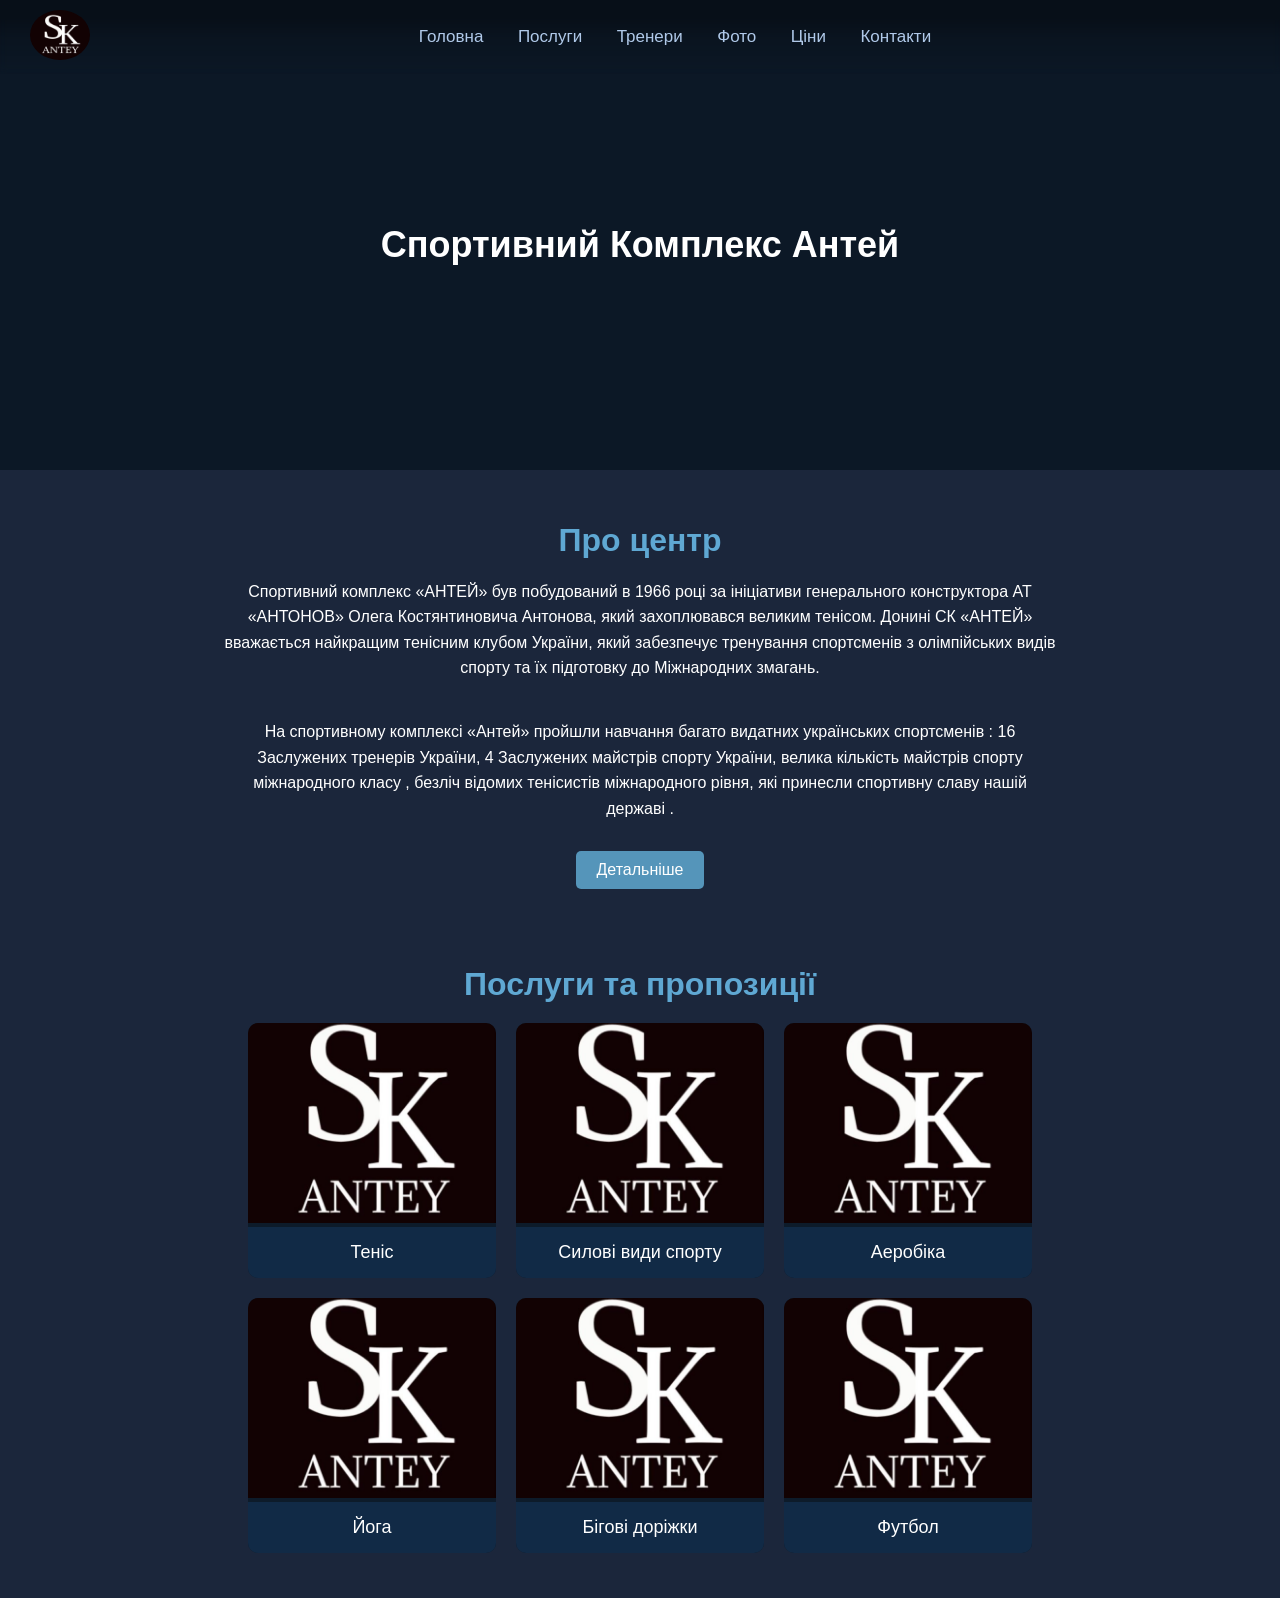
<file: index.html>
<!DOCTYPE html>
<html lang="uk">

<head>
    <meta charset="UTF-8">
    <meta name="viewport" content="width=device-width, initial-scale=1.0">
    <title>Антей || Спортивний комлекс</title>
    <link rel="stylesheet" href="styles.css">
</head>

<body>
    <header class="header">
        <div class="logo">
            <a href="index.html">
                <img src="static/logo.jpeg" alt="Logo">
            </a>
        </div>
    
        <nav class="nav">
            <a href="index.html">Головна</a>
            <a href="services.html">Послуги</a>
            <a href="team.html">Тренери</a>
            <a href="gallery.html">Фото</a>
            <a href="prices.html">Ціни</a>
            <a href="contacts.html">Контакти</a>
        </nav>
        <div></div>
    
        <button class="burger" aria-label="Menu">
            <span></span>
            <span></span>
            <span></span>
        </button>
    </header>

    <section class="hero">
        <div class="hero-content">
            <h1>Спортивний Комплекс Антей</h1>
        </div>
    </section>

    <section class="info">
        <h2>Про центр</h2>
        <p class="info-text">
            Спортивний комплекс «АНТЕЙ» був побудований в 1966 році за ініціативи генерального конструктора АТ «АНТОНОВ»
            Олега Костянтиновича Антонова, який захоплювався великим тенісом. Донині СК «АНТЕЙ» вважається найкращим
            тенісним клубом України, який забезпечує тренування спортсменів з олімпійських видів спорту та їх підготовку
            до Міжнародних змагань.
        </p>&nbsp;
        <p class="info-text">
            На спортивному комплексі «Антей» пройшли навчання багато видатних українських спортсменів : 16 Заслужених
            тренерів України, 4 Заслужених майстрів спорту України, велика кількість майстрів спорту міжнародного класу
            , безліч відомих тенісистів міжнародного рівня, які принесли спортивну славу нашій державі .
        </p>
        <a href="detailed-info.html" class="btn-details">Детальніше</a>

    </section>

    <section class="info">
        <h2>Послуги та пропозиції</h2>
        <div class="offers-grid">
            <a href="prices.html" class="offer-card">
                <img src="static/logo.jpeg" alt="Тренери клубу">
                <div class="offer-title">Теніс</div>
            </a>
            <a href="prices.html" class="offer-card">
                <img src="static/logo.jpeg" alt="Оренда корту">
                <div class="offer-title">Силові види спорту</div>
            </a>
            <a href="prices.html" class="offer-card">
                <img src="static/logo.jpeg" alt="Індивідуальні та спліт-тренування">
                <div class="offer-title">Аеробіка</div>
            </a>
        </div>
        <div class="offers-grid">
            <a href="prices.html" class="offer-card">
                <img src="static/logo.jpeg" alt="Індивідуальні та спліт-тренування">
                <div class="offer-title">Йога</div>
            </a>
            <a href="prices.html" class="offer-card">
                <img src="static/logo.jpeg" alt="Індивідуальні та спліт-тренування">
                <div class="offer-title">Бігові доріжки</div>
            </a>
            <a href="prices.html" class="offer-card">
                <img src="static/logo.jpeg" alt="Індивідуальні та спліт-тренування">
                <div class="offer-title">Футбол</div>
            </a>
        </div>         
    </section>
    <script src="script.js"></script>
</body>

</html>
</file>
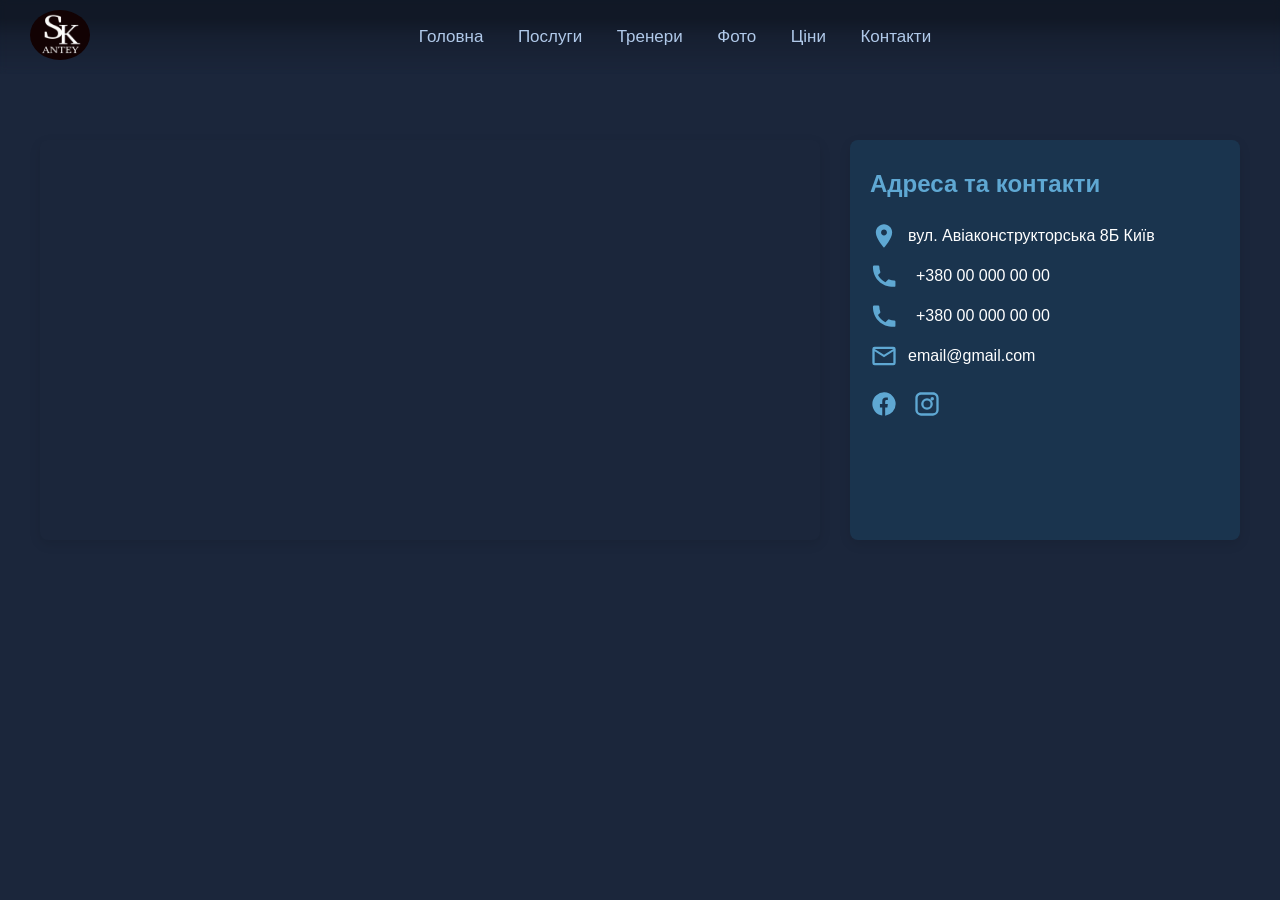
<file: contacts.html>
<!DOCTYPE html>
<html lang="uk">

<head>
    <meta charset="UTF-8">
    <meta name="viewport" content="width=device-width, initial-scale=1.0">
    <title>Антей || Спортивний комлекс</title>
    <link rel="stylesheet" href="styles.css">
</head>

<body>
    <header class="header">
        <div class="logo">
            <a href="index.html">
                <img src="static/logo.jpeg" alt="Logo">
            </a>
        </div>
    
        <nav class="nav">
            <a href="index.html">Головна</a>
            <a href="services.html">Послуги</a>
            <a href="team.html">Тренери</a>
            <a href="gallery.html">Фото</a>
            <a href="prices.html">Ціни</a>
            <a href="contacts.html">Контакти</a>
        </nav>
        <div></div>
    
        <button class="burger" aria-label="Menu">
            <span></span>
            <span></span>
            <span></span>
        </button>
    </header>
<div class=" paddingTop-100">
    <section class="contact-section">
        <div class="map-container" style="width:100%; height:400px;">
            <iframe src="https://www.google.com/maps?q=50.4617574,30.3840166&hl=es;z=14&output=embed" width="100%"
                height="100%" style="border:0;" allowfullscreen="" loading="lazy"
                referrerpolicy="no-referrer-when-downgrade">
            </iframe>
        </div>

        <div class="contact-details">
            <h3>Адреса та контакти</h3>
            <ul>
                <li>
                    <!-- іконка місцезнаходження -->
                    <svg viewBox="0 0 24 24" style="width: 28px; height: 28px; vertical-align: middle;">
                        <path
                            d="M12 2C8.14 2 5 5.14 5 9c0 5.25 7 13 7 13s7-7.75 7-13c0-3.86-3.14-7-7-7zm0 9.5c-1.38 0-2.5-1.12-2.5-2.5S10.62 6.5 12 6.5s2.5 1.12 2.5 2.5S13.38 11.5 12 11.5z" />
                    </svg>
                    вул. Авіаконструкторська 8Б Київ
                </li>
                <li>
                    <!-- іконка телефону -->
                    <svg viewBox="0 0 24 24" style="width: 28px; height: 28px; vertical-align: middle;">
                        <path d="M6.62 10.79a15.053 15.053 0 006.59 6.59l2.2-2.2a1 1 0 011.11-.21 
              11.72 11.72 0 004.29.82 1 1 0 011 1v3.5a1 1 0 01-1 1C10.07 21.5 2.5 
              13.93 2.5 4a1 1 0 011-1h3.5a1 1 0 011 1c0 1.48.28 2.93.82 
              4.29a1 1 0 01-.21 1.11l-2.2 2.2z" />
                    </svg>
                    <div style="display: inline-block; margin-left: 8px;">
                         <a href="tel:+380000000000" style="display: block;">+380 00 000 00 00</a>
                    </div>
                </li>
                <li>
                    <!-- іконка телефону -->
                    <svg viewBox="0 0 24 24" style="width: 28px; height: 28px; vertical-align: middle;">
                        <path d="M6.62 10.79a15.053 15.053 0 006.59 6.59l2.2-2.2a1 1 0 011.11-.21 
              11.72 11.72 0 004.29.82 1 1 0 011 1v3.5a1 1 0 01-1 1C10.07 21.5 2.5 
              13.93 2.5 4a1 1 0 011-1h3.5a1 1 0 011 1c0 1.48.28 2.93.82 
              4.29a1 1 0 01-.21 1.11l-2.2 2.2z" />
                    </svg>
                    <div style="display: inline-block; margin-left: 8px;">
                        <a href="tel:+380000000000" style="display: block;">+380 00 000 00 00</a>
                     </div>
                </li>
                <li>
                    <!-- іконка листа -->
                    <svg viewBox="0 0 24 24" style="width: 28px; height: 28px; vertical-align: middle;">
                        <path
                            d="M20 4H4a2 2 0 00-2 2v12a2 2 0 002 2h16a2 2 0 002-2V6a2 2 0 00-2-2zm0 2l-8 5-8-5h16zm0 12H4V8l8 5 8-5v10z" />
                    </svg>
                    <a href="mailto:email@gmail.com">email@gmail.com</a>
                </li>
            </ul>

            <div class="social-icons">
                <a href="#"><svg viewBox="0 0 24 24" style="width: 28px; height: 28px; vertical-align: middle;">
                        <path
                            d="M22 12a10 10 0 10-11.5 9.9v-7h-2v-3h2v-2.3c0-2 1.2-3.1 3-3.1.9 0 1.8.1 1.8.1v2h-1c-1 0-1.3.6-1.3 1.2V12h2.3l-.4 3h-1.9v7A10 10 0 0022 12z" />
                    </svg></a>
                <a href="#"><svg viewBox="0 0 24 24" style="width: 28px; height: 28px; vertical-align: middle;">

                        <path
                            d="M7 2C4.24 2 2 4.24 2 7v10c0 2.76 2.24 5 5 5h10c2.76 0 5-2.24 5-5V7c0-2.76-2.24-5-5-5H7zm10 2a3 3 0 013 3v10a3 3 0 01-3 3H7a3 3 0 01-3-3V7a3 3 0 013-3h10zm-5 3a5 5 0 100 10 5 5 0 000-10zm0 2a3 3 0 110 6 3 3 0 010-6zm4.5-3a1.5 1.5 0 110 3 1.5 1.5 0 010-3z" />
                    </svg></a>
            </div>
        </div>
    </section>
</div>
<script src="script.js"></script>
</body>
</html>
</file>
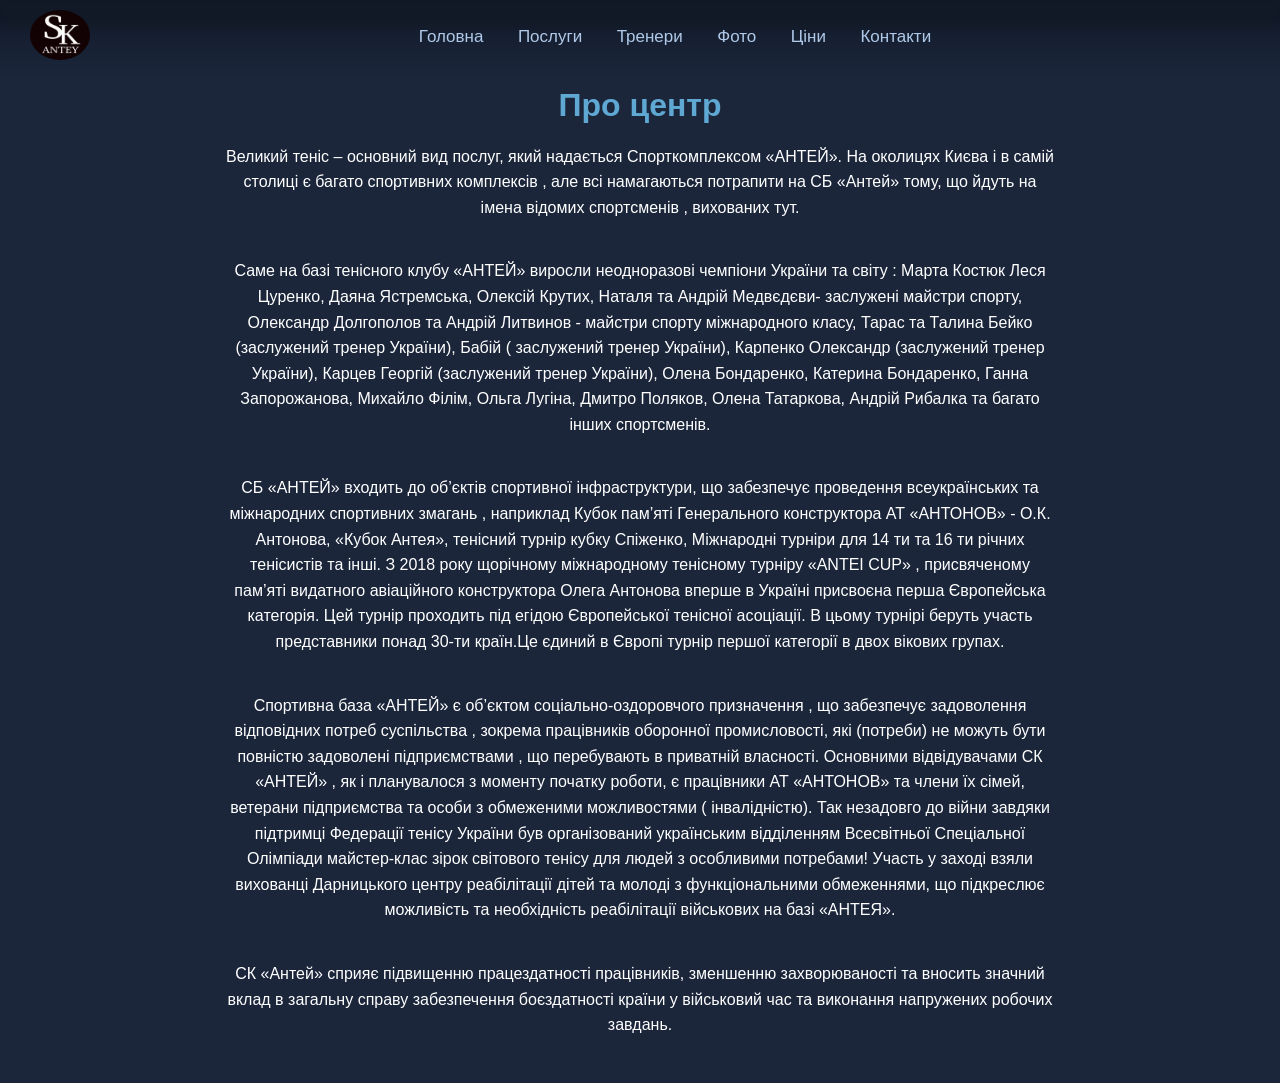
<file: detailed-info.html>
<!DOCTYPE html>
<html lang="uk">

<head>
    <meta charset="UTF-8">
    <meta name="viewport" content="width=device-width, initial-scale=1.0">
    <title>Антей || Спортивний комлекс</title>
    <link rel="stylesheet" href="styles.css">
</head>

<body>

    <header class="header">
        <div class="logo">
            <a href="index.html">
                <img src="static/logo.jpeg" alt="Logo">
            </a>
        </div>
    
        <nav class="nav">
            <a href="index.html">Головна</a>
            <a href="services.html">Послуги</a>
            <a href="team.html">Тренери</a>
            <a href="gallery.html">Фото</a>
            <a href="prices.html">Ціни</a>
            <a href="contacts.html">Контакти</a>
        </nav>
        <div></div>
    
        <button class="burger" aria-label="Menu">
            <span></span>
            <span></span>
            <span></span>
        </button>
    </header>

    <section class="info paddingTop-60">
        <h2>Про центр</h2>
        <p class="info-text">
            Великий теніс – основний вид послуг, який надається Спорткомплексом «АНТЕЙ». На околицях Києва і в самій столиці є багато спортивних комплексів , але всі намагаються потрапити  на СБ «Антей» тому, що йдуть на імена відомих спортсменів , вихованих тут. 
        </p>&nbsp;
        <p class="info-text">
            Саме на базі тенісного клубу «АНТЕЙ» виросли неодноразові чемпіони України та світу : Марта Костюк  Леся Цуренко,  Даяна Ястремська, Олексій Крутих, Наталя та Андрій Медвєдєви- заслужені майстри спорту, Олександр Долгополов та Андрій Литвинов - майстри спорту міжнародного класу, Тарас та Талина Бейко (заслужений тренер України), Бабій ( заслужений тренер України), Карпенко Олександр (заслужений тренер України), Карцев Георгій (заслужений тренер України),  Олена Бондаренко, Катерина Бондаренко, Ганна Запорожанова, Михайло Філім, Ольга Лугіна, Дмитро Поляков, Олена Татаркова, Андрій Рибалка та багато інших спортсменів. 
        </p>&nbsp;
        <p class="info-text">
            СБ «АНТЕЙ» входить до об’єктів спортивної інфраструктури, що забезпечує проведення всеукраїнських та міжнародних спортивних змагань , наприклад Кубок пам’яті Генерального конструктора АТ «АНТОНОВ» - О.К. Антонова,  «Кубок Антея», тенісний турнір кубку Спіженко, Міжнародні турніри  для 14 ти та 16 ти річних тенісистів та інші. З 2018 року щорічному міжнародному тенісному турніру «ANTEI CUP» , присвяченому пам’яті видатного авіаційного конструктора  Олега Антонова вперше в Україні присвоєна перша Європейська категорія. Цей турнір проходить під егідою Європейської тенісної асоціації. В цьому турнірі беруть участь представники понад 30-ти країн.Це єдиний в Європі турнір першої категорії в двох вікових групах. 
        </p>&nbsp;
        <p class="info-text">
            Спортивна база «АНТЕЙ» є об’єктом соціально-оздоровчого призначення , що забезпечує задоволення відповідних потреб суспільства , зокрема  працівників оборонної промисловості, які (потреби) не можуть бути повністю задоволені підприємствами , що перебувають в приватній власності. Основними відвідувачами СК «АНТЕЙ» , як і планувалося з моменту початку роботи, є працівники АТ «АНТОНОВ» та члени їх сімей, ветерани підприємства та особи з обмеженими можливостями ( інвалідністю). Так незадовго до війни завдяки підтримці Федерації тенісу України  був організований українським відділенням Всесвітньої Спеціальної Олімпіади майстер-клас зірок  світового тенісу для людей з особливими потребами! Участь у заході взяли вихованці  Дарницького центру реабілітації дітей та молоді з функціональними обмеженнями, що підкреслює можливість та необхідність реабілітації військових на базі «АНТЕЯ».
        </p>&nbsp;
        <p class="info-text">
            СК «Антей» сприяє підвищенню працездатності працівників, зменшенню захворюваності та вносить значний вклад в загальну справу  забезпечення боєздатності країни у військовий час та виконання напружених робочих завдань. 
        </p>
    </section>
    <script src="script.js"></script>
</body>
</html>
</file>
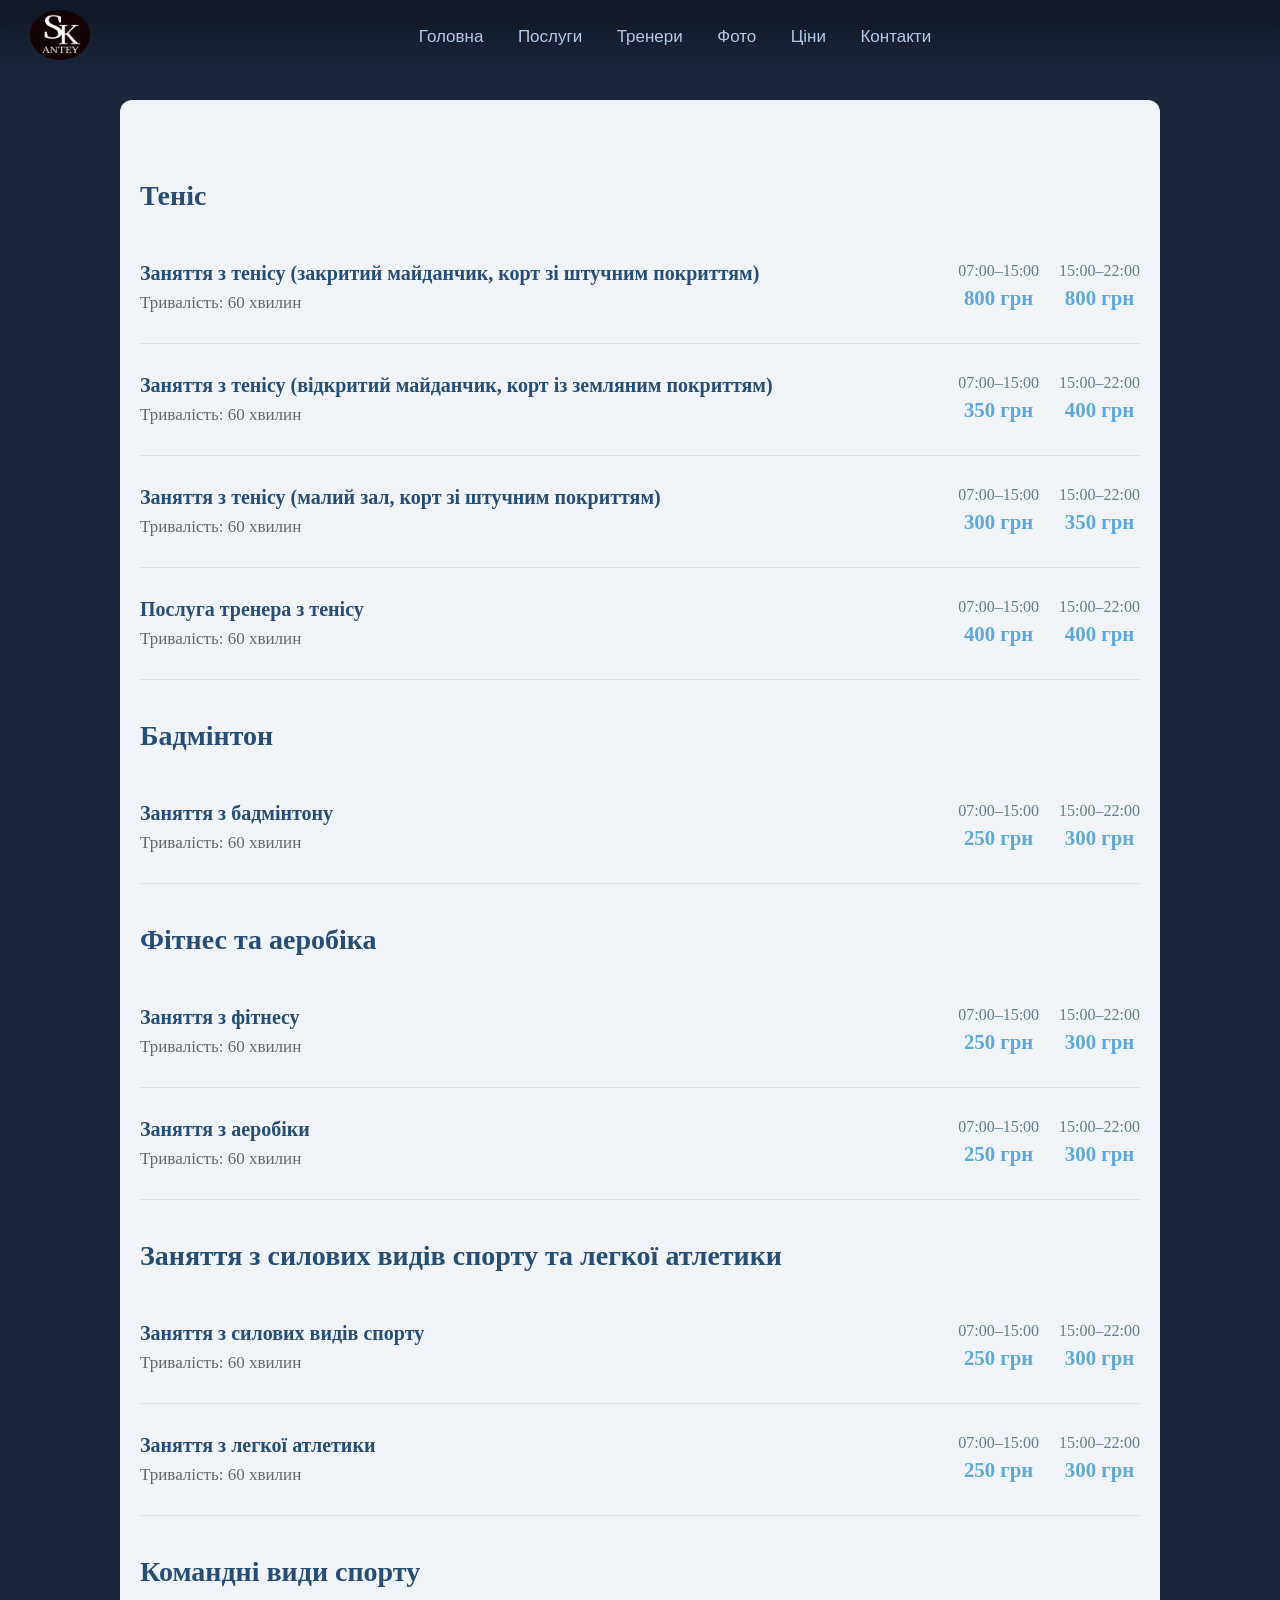
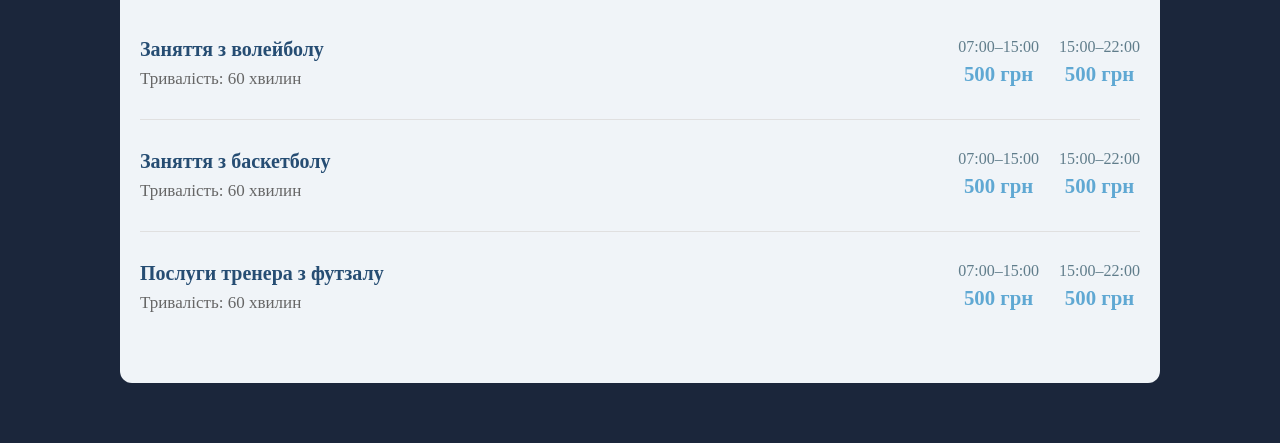
<file: prices.html>
<!DOCTYPE html>
<html lang="uk">

<head>
    <meta charset="UTF-8">
    <meta name="viewport" content="width=device-width, initial-scale=1.0">
    <title>Антей || Спортивний комлекс</title>
    <link rel="stylesheet" href="styles.css">
</head>

<body>
    <header class="header">
        <div class="logo">
            <a href="index.html">
                <img src="static/logo.jpeg" alt="Logo">
            </a>
        </div>
    
        <nav class="nav">
            <a href="index.html">Головна</a>
            <a href="services.html">Послуги</a>
            <a href="team.html">Тренери</a>
            <a href="gallery.html">Фото</a>
            <a href="prices.html">Ціни</a>
            <a href="contacts.html">Контакти</a>
        </nav>
        <div></div>
    
        <button class="burger" aria-label="Menu">
            <span></span>
            <span></span>
            <span></span>
        </button>
    </header>

    <div class="prices-fonts">
        <div class="paddingTop-100"></div>
        <section class="services-pricing">
            <h2 class="subsection-title">Теніс</h2>

            <div class="service-plan">
                <div class="plan-info">
                    <h3>Заняття з тенісу (закритий майданчик, корт зі штучним покриттям)</h3>
                    <p class="plan-duration">Тривалість: 60 хвилин</p>
                </div>
                <div class="plan-prices">
                    <div>
                        <span class="label">07:00–15:00</span>
                        <span class="amount">800 грн</span>
                    </div>
                    <div>
                        <span class="label">15:00–22:00</span>
                        <span class="amount">800 грн</span>
                    </div>
                </div>
            </div>

            <div class="service-plan">
                <div class="plan-info">
                    <h3>Заняття з тенісу (відкритий майданчик, корт із земляним покриттям)</h3>
                    <p class="plan-duration">Тривалість: 60 хвилин</p>
                </div>
                <div class="plan-prices">
                    <div>
                        <span class="label">07:00–15:00</span>
                        <span class="amount">350 грн</span>
                    </div>
                    <div>
                        <span class="label">15:00–22:00</span>
                        <span class="amount">400 грн</span>
                    </div>
                </div>
            </div>

            <div class="service-plan">
                <div class="plan-info">
                    <h3>Заняття з тенісу (малий зал, корт зі штучним покриттям)</h3>
                    <p class="plan-duration">Тривалість: 60 хвилин</p>
                </div>
                <div class="plan-prices">
                    <div>
                        <span class="label">07:00–15:00</span>
                        <span class="amount">300 грн</span>
                    </div>
                    <div>
                        <span class="label">15:00–22:00</span>
                        <span class="amount">350 грн</span>
                    </div>
                </div>
            </div>

            <div class="service-plan">
                <div class="plan-info">
                    <h3>Послуга тренера з тенісу</h3>
                    <p class="plan-duration">Тривалість: 60 хвилин</p>
                </div>
                <div class="plan-prices">
                    <div>
                        <span class="label">07:00–15:00</span>
                        <span class="amount">400 грн</span>
                    </div>
                    <div>
                        <span class="label">15:00–22:00</span>
                        <span class="amount">400 грн</span>
                    </div>
                </div>
            </div>

            <h2 class="subsection-title">Бадмінтон</h2>
            <div class="service-plan">
                <div class="plan-info">
                    <h3>Заняття з бадмінтону </h3>
                    <p class="plan-duration">Тривалість: 60 хвилин</p>
                </div>
                <div class="plan-prices">
                    <div>
                        <span class="label">07:00–15:00</span>
                        <span class="amount">250 грн</span>
                    </div>
                    <div>
                        <span class="label">15:00–22:00</span>
                        <span class="amount">300 грн</span>
                    </div>
                </div>
            </div>
            <h2 class="subsection-title">Фітнес та аеробіка</h2>
            <div class="service-plan">
                <div class="plan-info">
                    <h3>Заняття з фітнесу</h3>
                    <p class="plan-duration">Тривалість: 60 хвилин</p>
                </div>
                <div class="plan-prices">
                    <div>
                        <span class="label">07:00–15:00</span>
                        <span class="amount">250 грн</span>
                    </div>
                    <div>
                        <span class="label">15:00–22:00</span>
                        <span class="amount">300 грн</span>
                    </div>
                </div>
            </div>
            <div class="service-plan">
                <div class="plan-info">
                    <h3>Заняття з аеробіки</h3>
                    <p class="plan-duration">Тривалість: 60 хвилин</p>
                </div>
                <div class="plan-prices">
                    <div>
                        <span class="label">07:00–15:00</span>
                        <span class="amount">250 грн</span>
                    </div>
                    <div>
                        <span class="label">15:00–22:00</span>
                        <span class="amount">300 грн</span>
                    </div>
                </div>
            </div>
            <h2 class="subsection-title">Заняття з силових видів спорту та легкої атлетики</h2>
            <div class="service-plan">
                <div class="plan-info">
                    <h3>Заняття з силових видів спорту </h3>
                    <p class="plan-duration">Тривалість: 60 хвилин</p>
                </div>
                <div class="plan-prices">
                    <div>
                        <span class="label">07:00–15:00</span>
                        <span class="amount">250 грн</span>
                    </div>
                    <div>
                        <span class="label">15:00–22:00</span>
                        <span class="amount">300 грн</span>
                    </div>
                </div>
            </div>
            <div class="service-plan">
                <div class="plan-info">
                    <h3>Заняття з легкої атлетики </h3>
                    <p class="plan-duration">Тривалість: 60 хвилин</p>
                </div>
                <div class="plan-prices">
                    <div>
                        <span class="label">07:00–15:00</span>
                        <span class="amount">250 грн</span>
                    </div>
                    <div>
                        <span class="label">15:00–22:00</span>
                        <span class="amount">300 грн</span>
                    </div>
                </div>
            </div>
            <h2 class="subsection-title">Командні види спорту</h2>
            <div class="service-plan">
                <div class="plan-info">
                    <h3>Заняття з волейболу</h3>
                    <p class="plan-duration">Тривалість: 60 хвилин</p>
                </div>
                <div class="plan-prices">
                    <div>
                        <span class="label">07:00–15:00</span>
                        <span class="amount">500 грн</span>
                    </div>
                    <div>
                        <span class="label">15:00–22:00</span>
                        <span class="amount">500 грн</span>
                    </div>
                </div>
            </div>
            <div class="service-plan">
                <div class="plan-info">
                    <h3>Заняття з баскетболу</h3>
                    <p class="plan-duration">Тривалість: 60 хвилин</p>
                </div>
                <div class="plan-prices">
                    <div>
                        <span class="label">07:00–15:00</span>
                        <span class="amount">500 грн</span>
                    </div>
                    <div>
                        <span class="label">15:00–22:00</span>
                        <span class="amount">500 грн</span>
                    </div>
                </div>
            </div>
            <div class="service-plan">
                <div class="plan-info">
                    <h3>Послуги тренера з футзалу</h3>
                    <p class="plan-duration">Тривалість: 60 хвилин</p>
                </div>
                <div class="plan-prices">
                    <div>
                        <span class="label">07:00–15:00</span>
                        <span class="amount">500 грн</span>
                    </div>
                    <div>
                        <span class="label">15:00–22:00</span>
                        <span class="amount">500 грн</span>
                    </div>
                </div>
            </div>
        </section>
    </div>
    <script src="script.js"></script>
</body>
</html>
</file>
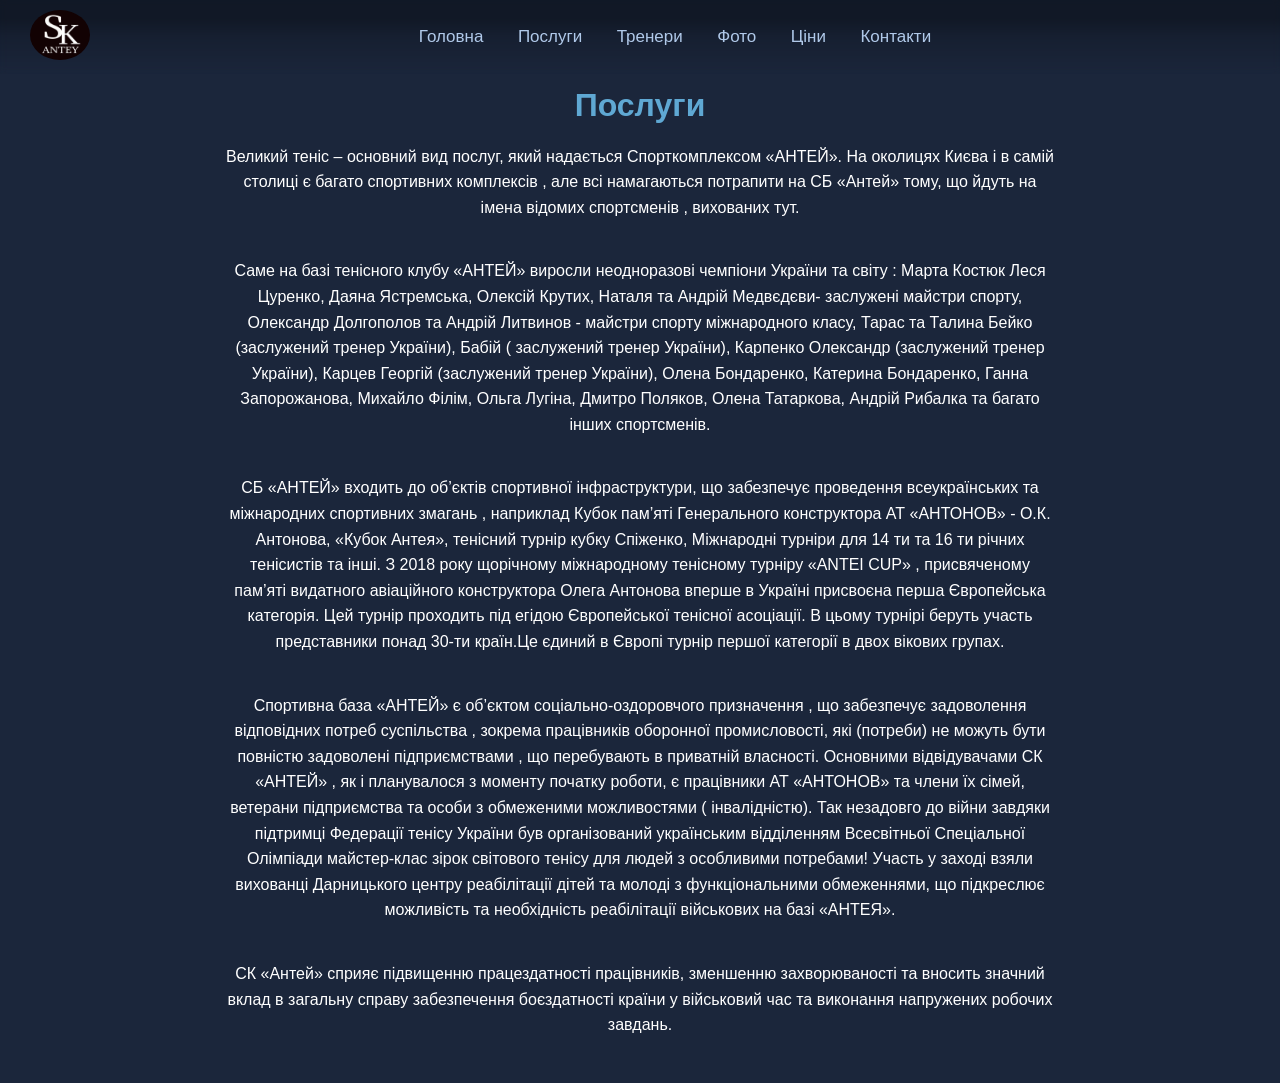
<file: services.html>
<!DOCTYPE html>
<html lang="uk">

<head>
    <meta charset="UTF-8">
    <meta name="viewport" content="width=device-width, initial-scale=1.0">
    <title>Антей || Спортивний комлекс</title>
    <link rel="stylesheet" href="styles.css">
</head>

<body>
    <header class="header">
        <div class="logo">
            <a href="index.html">
                <img src="static/logo.jpeg" alt="Logo">
            </a>
        </div>
    
        <nav class="nav">
            <a href="index.html">Головна</a>
            <a href="services.html">Послуги</a>
            <a href="team.html">Тренери</a>
            <a href="gallery.html">Фото</a>
            <a href="prices.html">Ціни</a>
            <a href="contacts.html">Контакти</a>
        </nav>
        <div></div>
    
        <button class="burger" aria-label="Menu">
            <span></span>
            <span></span>
            <span></span>
        </button>
    </header>
    <section class="info paddingTop-60">
        <h2>Послуги</h2>
        <p class="info-text">
            Великий теніс – основний вид послуг, який надається Спорткомплексом «АНТЕЙ». На околицях Києва і в самій столиці є багато спортивних комплексів , але всі намагаються потрапити  на СБ «Антей» тому, що йдуть на імена відомих спортсменів , вихованих тут. 
        </p>&nbsp;
        <p class="info-text">
            Саме на базі тенісного клубу «АНТЕЙ» виросли неодноразові чемпіони України та світу : Марта Костюк  Леся Цуренко,  Даяна Ястремська, Олексій Крутих, Наталя та Андрій Медвєдєви- заслужені майстри спорту, Олександр Долгополов та Андрій Литвинов - майстри спорту міжнародного класу, Тарас та Талина Бейко (заслужений тренер України), Бабій ( заслужений тренер України), Карпенко Олександр (заслужений тренер України), Карцев Георгій (заслужений тренер України),  Олена Бондаренко, Катерина Бондаренко, Ганна Запорожанова, Михайло Філім, Ольга Лугіна, Дмитро Поляков, Олена Татаркова, Андрій Рибалка та багато інших спортсменів. 
        </p>&nbsp;
        <p class="info-text">
            СБ «АНТЕЙ» входить до об’єктів спортивної інфраструктури, що забезпечує проведення всеукраїнських та міжнародних спортивних змагань , наприклад Кубок пам’яті Генерального конструктора АТ «АНТОНОВ» - О.К. Антонова,  «Кубок Антея», тенісний турнір кубку Спіженко, Міжнародні турніри  для 14 ти та 16 ти річних тенісистів та інші. З 2018 року щорічному міжнародному тенісному турніру «ANTEI CUP» , присвяченому пам’яті видатного авіаційного конструктора  Олега Антонова вперше в Україні присвоєна перша Європейська категорія. Цей турнір проходить під егідою Європейської тенісної асоціації. В цьому турнірі беруть участь представники понад 30-ти країн.Це єдиний в Європі турнір першої категорії в двох вікових групах. 
        </p>&nbsp;
        <p class="info-text">
            Спортивна база «АНТЕЙ» є об’єктом соціально-оздоровчого призначення , що забезпечує задоволення відповідних потреб суспільства , зокрема  працівників оборонної промисловості, які (потреби) не можуть бути повністю задоволені підприємствами , що перебувають в приватній власності. Основними відвідувачами СК «АНТЕЙ» , як і планувалося з моменту початку роботи, є працівники АТ «АНТОНОВ» та члени їх сімей, ветерани підприємства та особи з обмеженими можливостями ( інвалідністю). Так незадовго до війни завдяки підтримці Федерації тенісу України  був організований українським відділенням Всесвітньої Спеціальної Олімпіади майстер-клас зірок  світового тенісу для людей з особливими потребами! Участь у заході взяли вихованці  Дарницького центру реабілітації дітей та молоді з функціональними обмеженнями, що підкреслює можливість та необхідність реабілітації військових на базі «АНТЕЯ».
        </p>&nbsp;
        <p class="info-text">
            СК «Антей» сприяє підвищенню працездатності працівників, зменшенню захворюваності та вносить значний вклад в загальну справу  забезпечення боєздатності країни у військовий час та виконання напружених робочих завдань. 
        </p>
    </section>

    <script src="script.js"></script>
</body>

</html>
</file>
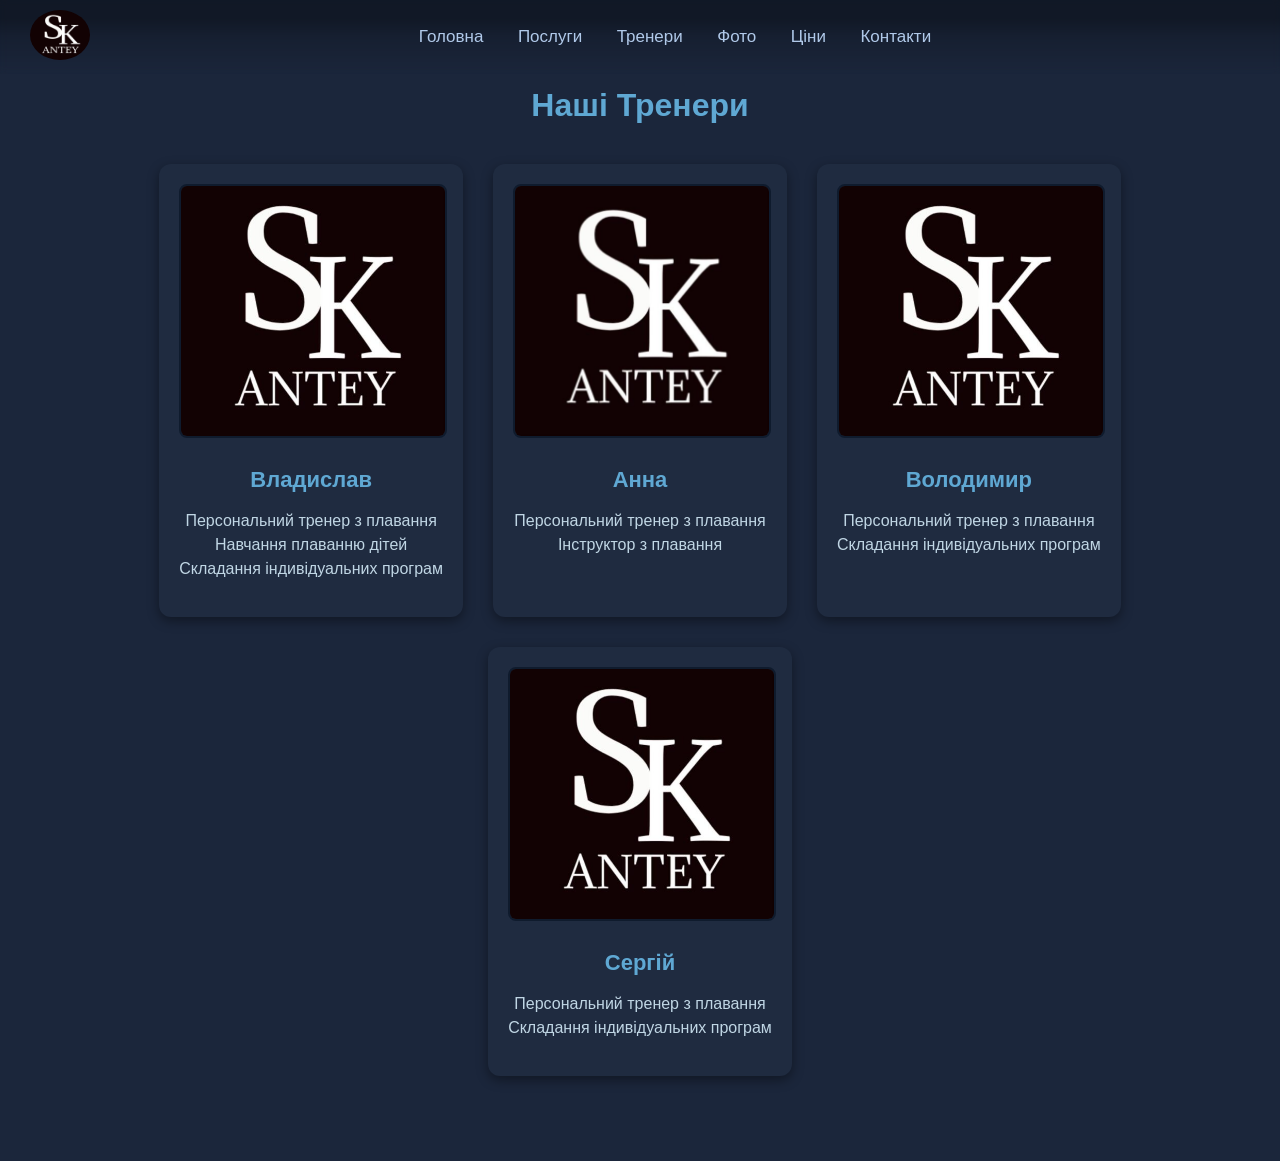
<file: team.html>
<!DOCTYPE html>
<html lang="uk">

<head>
    <meta charset="UTF-8">
    <meta name="viewport" content="width=device-width, initial-scale=1.0">
    <title>Антей || Спортивний комлекс</title>
    <link rel="stylesheet" href="styles.css">
</head>

<body>
    <header class="header">
        <div class="logo">
            <a href="index.html">
                <img src="static/logo.jpeg" alt="Logo">
            </a>
        </div>
    
        <nav class="nav">
            <a href="index.html">Головна</a>
            <a href="services.html">Послуги</a>
            <a href="team.html">Тренери</a>
            <a href="gallery.html">Фото</a>
            <a href="prices.html">Ціни</a>
            <a href="contacts.html">Контакти</a>
        </nav>
        <div></div>
    
        <button class="burger" aria-label="Menu">
            <span></span>
            <span></span>
            <span></span>
        </button>
    </header>

    <section class="info paddingTop-60">
        <h2>Наші Тренери</h2>

        <div class="team-grid">
            <div class="team-member">
                <img src="static/logo.jpeg" alt="Владислав">
                <h3>Владислав</h3>
                <p>Персональний тренер з плавання<br>Навчання плаванню дітей<br>Складання індивідуальних програм</p>
            </div>

            <div class="team-member">
                <img src="static/logo.jpeg" alt="Анна">
                <h3>Анна</h3>
                <p>Персональний тренер з плавання<br>Інструктор з плавання</p>
            </div>

            <div class="team-member">
                <img src="static/logo.jpeg" alt="Володимир">
                <h3>Володимир</h3>
                <p>Персональний тренер з плавання<br>Складання індивідуальних програм</p>
            </div>

            <div class="team-member">
                <img src="static/logo.jpeg" alt="Сергій">
                <h3>Сергій</h3>
                <p>Персональний тренер з плавання<br>Складання індивідуальних програм</p>
            </div>
        </div>

    </section>

    <script src="script.js"></script>
</body>

</html>
</file>
<file: styles.css>
body {
    margin: 0;
    font-family: 'Arial', sans-serif;
    color: white;
    background-color: #1b263b;
}

a {
    text-decoration: none;
}

.header {
    display: flex;
    align-items: center;
    justify-content: space-between;
    background: linear-gradient(to bottom,
            rgba(0, 0, 0, 0.35) 25%,
            rgba(0, 0, 0, 0.17) 50%,
            rgba(0, 0, 0, 0) 100%);
    padding: 10px 30px;
    position: fixed;
    top: 0;
    left: 0;
    right: 0;
    z-index: 100;
    backdrop-filter: blur(3px);
}

.nav a {
    position: relative;
    margin: 0 10px;
    text-decoration: none;
    color: white;
    font-size: 17px;
    overflow: hidden;
}

.nav a::after {
    content: "";
    position: absolute;
    left: 0;
    bottom: -10px;
    width: 0;
    height: 2px;
    background-color: #00bcd4;
    transition: width 0.7s ease;
}

.nav a:hover::after {
    width: 100%;
}

.logo img {
    height: 60px;
    width: 60px;
    border-radius: 50%;
}


.button,
.signup button {
    background-color: #123456;
    color: white;
    border: none;
    padding: 8px 12px;
    margin: 0 2px;
    cursor: pointer;
}

.signup button {
    background-color: #2e8b8b;
    border-radius: 5px;
}

.hero {
    position: relative;
    background-color: #0d1b2a;
    height: 470px;
    display: flex;
    justify-content: center;
    align-items: center;
    text-align: center;
}

.hero::before {
    content: "";
    position: absolute;
    top: 0;
    left: 0;
    right: 0;
    bottom: 0;
    background-color: rgba(0, 0, 0, 0.1);
}

.hero-content {
    position: relative;
    z-index: 1;
}

.hero-content h1 {
    font-size: 36px;
    margin-bottom: 10px;
}

.hero-content p a {
    color: #00bcd4;
    text-decoration: none;
}

.content {
    padding: 40px 20px;
    background-color: #1b263b;
}

.content h2 {
    color: #2e8b8b;
    font-size: 28px;
    margin-bottom: 20px;
}

.content p {
    font-size: 16px;
    line-height: 1.6;
}

.info {
    background-color: #1b263b;
    padding: 25px 20px;
    text-align: center;
}

.info h2 {
    text-align: center;
    font-size: 32px;
    margin-bottom: 20px;
    color: #5fa8d3;
}

.info-text {
    text-align: center;
    margin: 0 auto;
    line-height: 1.6;
    margin-bottom: 20px;
    max-width: 65vw;
}

.offers-grid {
    display: flex;
    flex-wrap: wrap;
    justify-content: center;
    gap: 20px;
    margin-bottom: 20px;
}

.offer-card {
    background-color: #0d1b2a;
    border-radius: 10px;
    overflow: hidden;
    width: 20%;
    transition: transform 0.3s, box-shadow 0.3s;
    cursor: pointer;
}

.offer-card:hover {
    transform: scale(1.03);
    box-shadow: 0 0 15px rgba(255, 255, 255, 0.1);
}

.offer-card img {
    width: 100%;
    height: 200px;
    object-fit: cover;
}

.offer-title {
    padding: 15px;
    font-size: 18px;
    background-color: #112a46;
    color: #ffffff;
}

.btn-details {
    display: inline-block;
    background-color: #5595ba;
    color: white;
    padding: 10px 20px;
    text-decoration: none;
    border-radius: 5px;
    margin-top: 10px;
    cursor: pointer;
    text-align: center;
    transition: all 0.3s ease;
}

.btn-details:hover {
    background-color: #4893c6;
    transform: scale(1.03);
    box-shadow: 0 0 15px rgba(95, 168, 211, 0.5);
}

.paddingTop-60 {
    padding-top: 60px;
}

.paddingTop-100 {
    padding-top: 100px;
}

.paddingTop-20 {
    padding-top: 20px;
}

/* team.html */

.gallery {
    display: grid;
    grid-template-columns: repeat(auto-fit, minmax(250px, 1fr));
    gap: 20px;
    padding: 30px;
}

.gallery a {
    overflow: hidden;
    border-radius: 15px;
    box-shadow: 0 4px 12px rgba(0, 0, 0, 0.2);
    transition: transform 0.3s ease;
}

.gallery a:hover {
    transform: scale(1.05);
}

.gallery img {
    width: 100%;
    height: auto;
    display: block;
}

.header .logo img {
    height: 50px;
}

.nav a {
    color: #b0c9e9;
    text-decoration: none;
    margin-left: 20px;
    font-weight: 500;
    transition: color 0.2s;
}

.team-grid {
    display: flex;
    flex-wrap: wrap;
    justify-content: center;
    grid-template-columns: repeat(auto-fit, minmax(240px, 1fr));
    gap: 30px;
    padding: 20px 40px 60px;
    max-width: 1200px;
    margin: 0 auto;
}

.team-member {
    background-color: #1f2b40;
    border-radius: 12px;
    padding: 20px;
    box-shadow: 0 4px 12px rgba(0, 0, 0, 0.4);
    text-align: center;
    transition: transform 0.3s, box-shadow 0.3s;
}

.team-member:hover {
    transform: translateY(-8px);
    box-shadow: 0 6px 20px rgba(0, 0, 0, 0.5);
}

.team-member img {
    width: 100%;
    height: 250px;
    object-fit: cover;
    border-radius: 8px;
    margin-bottom: 15px;
    border: 2px solid #0f1b2d;
}

.team-member h3 {
    font-size: 22px;
    margin: 10px 0 8px;
    color: #5fa8d3;
}

.team-member p {
    font-size: 16px;
    line-height: 1.5;
    color: #c0d6e4;
}

/* gallery.html */
.gallery {
    display: grid;
    grid-template-columns: repeat(auto-fit, minmax(200px, 1fr));
    gap: 15px;
    padding: 20px;
    max-width: 1200px;
    margin: 0 auto;
}

.gallery img {
    width: 100%;
    height: 100%;
    object-fit: cover;
    border-radius: 16px;
    cursor: pointer;
    background-color: #112a46;
    transition: transform 0.3s;
}

.gallery img:hover {
    transform: scale(1.05);
}

/* ======= СТИЛІ МОДАЛЬНОГО ВІКНА ======= */
.modal {
    display: none;
    position: fixed;
    top: 0;
    left: 0;
    width: 100%;
    height: 100%;
    background: rgba(0, 0, 0, 0.85);
    justify-content: center;
    align-items: center;
    z-index: 999;
}

.modal img {
    border-radius: 16px;
}

.modal button {
    position: absolute;
    background: none;
    border: none;
    color: #c0d6e4;
    font-size: 32px;
    cursor: pointer;
    padding: 10px;
    transition: color 0.2s;
    z-index: 1000;
}

.modal button:hover {
    color: #5fa8d3;
}

.modal .close {
    top: 20px;
    right: 20px;
}

.modal .prev {
    left: 20px;
    top: 50%;
    transform: translateY(-50%);
}

.modal .next {
    right: 20px;
    top: 50%;
    transform: translateY(-50%);
}

/* prices */
.prices-fonts {
    font-family: Lora, serif;
}

.services-pricing {
    max-width: 1000px;
    margin: 0 auto 60px;
    padding: 0 20px;
}

.services-pricing h2,
.services-pricing .subsection-title {
    font-size: 28px;
    color: #264d73;
    margin: 40px 0 20px;
    font-weight: bold;
    text-align: left;
}

.section-separator {
    border: none;
    border-top: 1px solid #ccc;
    margin: 60px 0 20px;
}

.service-plan {
    display: grid;
    grid-template-columns: 1fr auto;
    column-gap: 40px;
    padding: 30px 0;
    align-items: start;
    border-bottom: 1px solid #e0e0e0;
}

.service-plan:last-of-type {
    border-bottom: none;
}

.plan-info h3 {
    margin: 0 0 8px;
    font-size: 20px;
    color: #5fa8d3;
}

.plan-duration {
    font-size: 17px;
    color: #666;
    margin: 0;
}

.plan-prices {
    display: grid;
    grid-template-columns: repeat(2, minmax(80px, 1fr));
    text-align: center;
    gap: 20px;
}

.plan-prices .label {
    display: block;
    font-size: 16px;
    color: #999;
    margin-bottom: 6px;
}

.plan-prices .amount {
    color: #5fa8d3;
    font-weight: 600;
    font-size: 1.3em;
}

.services-pricing {
    background-color: #f0f4f8;
    padding: 40px 20px;
    border-radius: 12px;
}

.service-card {
    background-color: #eaf3fb;
    border: 1px solid #5fa8d3;
    border-radius: 12px;
    box-shadow: 0 4px 12px rgba(95, 168, 211, 0.2);
    padding: 24px;
    margin-bottom: 40px;
}

/* Заголовок картки */
.service-card .subsection-title {
    margin-top: 0;
    font-size: 24px;
    background-color: #5fa8d3;
    color: #ffffff;
    padding: 12px 16px;
    border-radius: 8px;
}

.plan-info h3 {
    color: #264d73;
}

/* Ціни */
.plan-prices .amount {
    color: #5fa8d3;
    font-weight: bold;
}

/* Підписи часу */
.plan-prices .label {
    color: #607d8b;
}

/* Відступ між картками */
.service-card+.service-card {
    margin-top: 20px;
}

/* contacts */

.contact-section {
    display: grid;
    grid-template-columns: 2fr 1fr;
    gap: 30px;
    max-width: 1200px;
    margin: 40px auto 80px;
    padding: 0 20px;
}

.map-container {
    width: 100%;
    height: 400px;
    border-radius: 8px;
    overflow: hidden;
    box-shadow: 0 4px 12px rgba(0, 0, 0, 0.1);
}

.map-container iframe {
    width: 100%;
    height: 100%;
    border: none;
}

.contact-details {
    background-color: #1a344e;
    border-radius: 8px;
    padding: 30px 20px;
    box-shadow: 0 4px 12px rgba(0, 0, 0, 0.1);
}

.contact-details h3 {
    margin-top: 0;
    font-size: 24px;
    color: #5fa8d3;
}

svg {
    width: 28px;
    height: 28px;
    fill: #5fa8d3;
}

.contact-details ul {
    list-style: none;
    padding: 0;
    margin: 20px 0;
}

.contact-details li {
    margin-bottom: 12px;
    display: flex;
    align-items: center;
    font-size: 16px;
}

.contact-details li svg {
    margin-right: 10px;
    width: 28px;
    height: 28px;
    fill: #5fa8d3;
}

.contact-details a {
    color: inherit;
    text-decoration: none;
}

.contact-details a:hover {
    text-decoration: underline;
}

.social-icons {
    display: flex;
    gap: 15px;
    margin-top: 20px;
}

.social-icons a svg {
    width: 28px;
    height: 28px;
    fill: #5fa8d3;
    transition: fill 0.2s;
}

.social-icons a:hover svg {
    fill: #ffffff;
}

/* Mobile styles */

/* ====== Mobile Header ====== */
.burger {
    display: none;
    flex-direction: column;
    justify-content: space-around;
    width: 35px;
    height: 28px;
    background: none;
    border: none;
    cursor: pointer;
    z-index: 101;
}

.burger span {
    display: block;
    width: 100%;
    height: 4px;
    background-color: white;
    border-radius: 3px;
    transition: all 0.3s ease;
}

@media (max-width: 768px) {
    .burger {
        display: flex;
    }

    .nav {
        position: fixed;
        top: 0;
        right: 0;
        width: 100%;
        height: 100vh;
        background-color: #1b263b;
        flex-direction: column;
        justify-content: center;
        align-items: center;
        padding: 0;
        transform: translateX(100%);
        transition: transform 0.3s ease;
        box-shadow: none;
    }

    .nav a {
        display: block;
        margin: 20px 0;
        font-size: 20px;
        text-align: center;
        width: 100%;
    }

    .nav.active {
        transform: translateX(0);
        position: absolute;
    }
}

/* ====== Other menu ======  */

@media (max-width: 768px) {
    body {
        font-size: 15px;
    }

    .header {
        padding: 10px 15px;
        backdrop-filter: blur(0px);
        position: absolute;
    }

    .header .logo img {
        height: 50px;
        width: 50px;
    }


    .hero {
        height: 300px;
        padding: 0 10px;
    }

    .hero-content {
        width: 80%;
    }

    .hero-content h1 {
        font-size: 26px;
    }

    .hero-content p {
        font-size: 14px;
    }

    .content,
    .info {
        padding: 30px 15px;
    }

    .content h2,
    .info h2 {
        font-size: 22px;
    }

    .info-text {
        width: 100%;
    }

    .offers-grid {
        flex-direction: column;
        align-items: center;
    }

    .team-grid {
        grid-template-columns: 1fr;
        padding: 10px 20px;
    }

    .gallery {
        padding: 15px;
        gap: 10px;
    }

    .services-pricing {
        padding: 20px 10px;
    }

    .service-plan {
        grid-template-columns: 1fr;
        row-gap: 20px;
    }

    .contact-section {
        grid-template-columns: 1fr;
        gap: 20px;
        padding: 0 15px;
    }

    .map-container {
        height: 250px;
    }

    .contact-details {
        padding: 20px;
    }

    .social-icons {
        justify-content: center;
        gap: 10px;
    }

    .button,
    .signup button,
    .btn-details {
        padding: 12px 16px;
        font-size: 16px;
    }

    .paddingTop-100 {
        padding-top: 60px;
    }

    .paddingTop-60 {
        padding-top: 40px;
    }

    .paddingTop-20 {
        padding-top: 15px;
    }

    .team-member img {
        width: 70vw;
        height: 70vw;
    }

    .offer-card {
        width: 65%;
        height: 65%;
        cursor: pointer;
    }

    .offer-card img {
        width: 100%;
        height: 100%;
        object-fit: cover;
    }

    .team-member img {
        width: 45vw;
        height: 40vw;
    }

    .team-member {
        width: 60vw;
        height: 65vw;
    }
}

@media(max-width: 1007px) {
    .offer-title {
        height: 100%;
    }
}

@media(max-width: 540px) {

    .team-member img {
        width: 55vw;
        height: 50vw;
    }

    .team-member {
        width: 65vw;
        height: 85vw;
    }
}

@media(max-width: 450px) {
    .offer-card {
        width: 80%;
        height: 80%;
        cursor: pointer;
    }

    .offer-card img {
        width: 100%;
        height: 100%;
        object-fit: cover;
    }

    .team-member img {
        width: 70vw;
        height: 65vw;
    }

    .team-member {
        width: 70vw;
        height: 90%;
    }
}

/* ===== Optional: Animate burger to X ===== */
.burger.active span:nth-child(1) {
    transform: rotate(45deg) translate(5px, 5px);
}

.burger.active span:nth-child(2) {
    opacity: 0;
}

.burger.active span:nth-child(3) {
    transform: rotate(-45deg) translate(7px, -7px);
}
</file>
